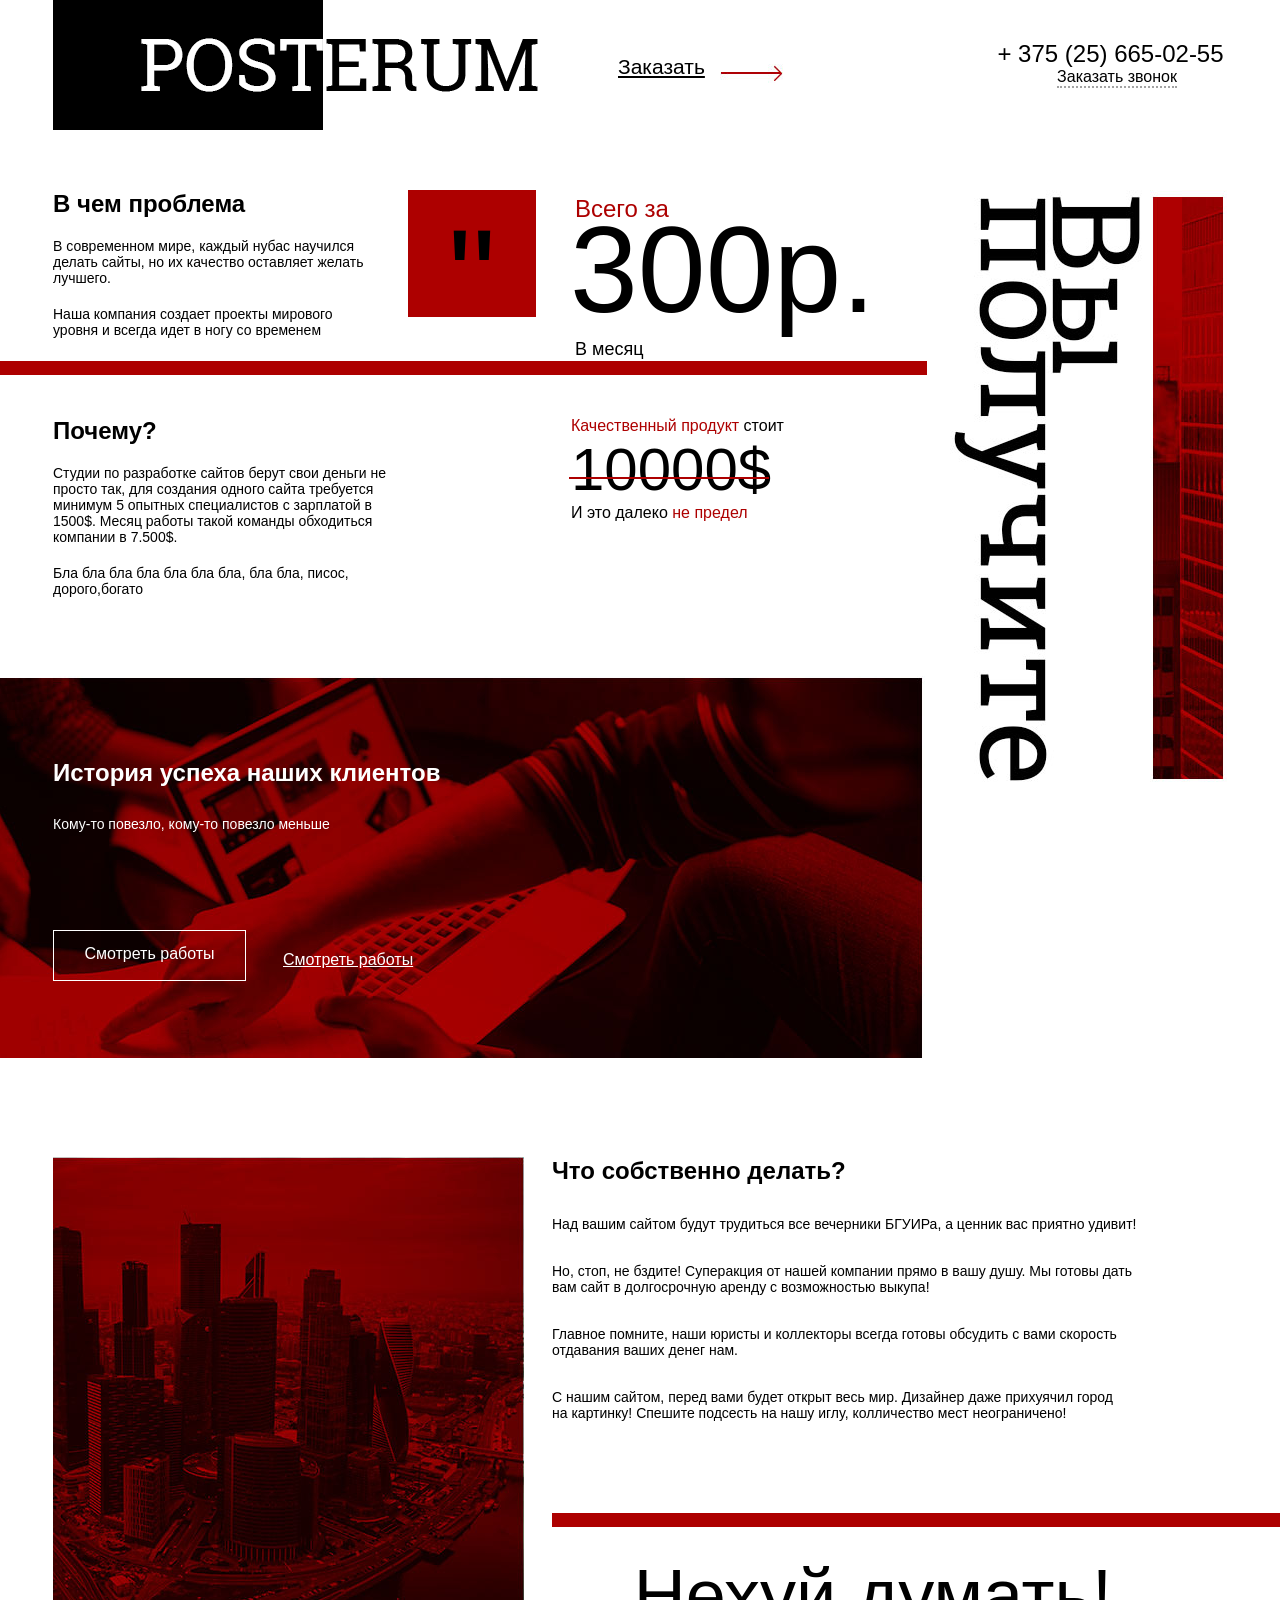
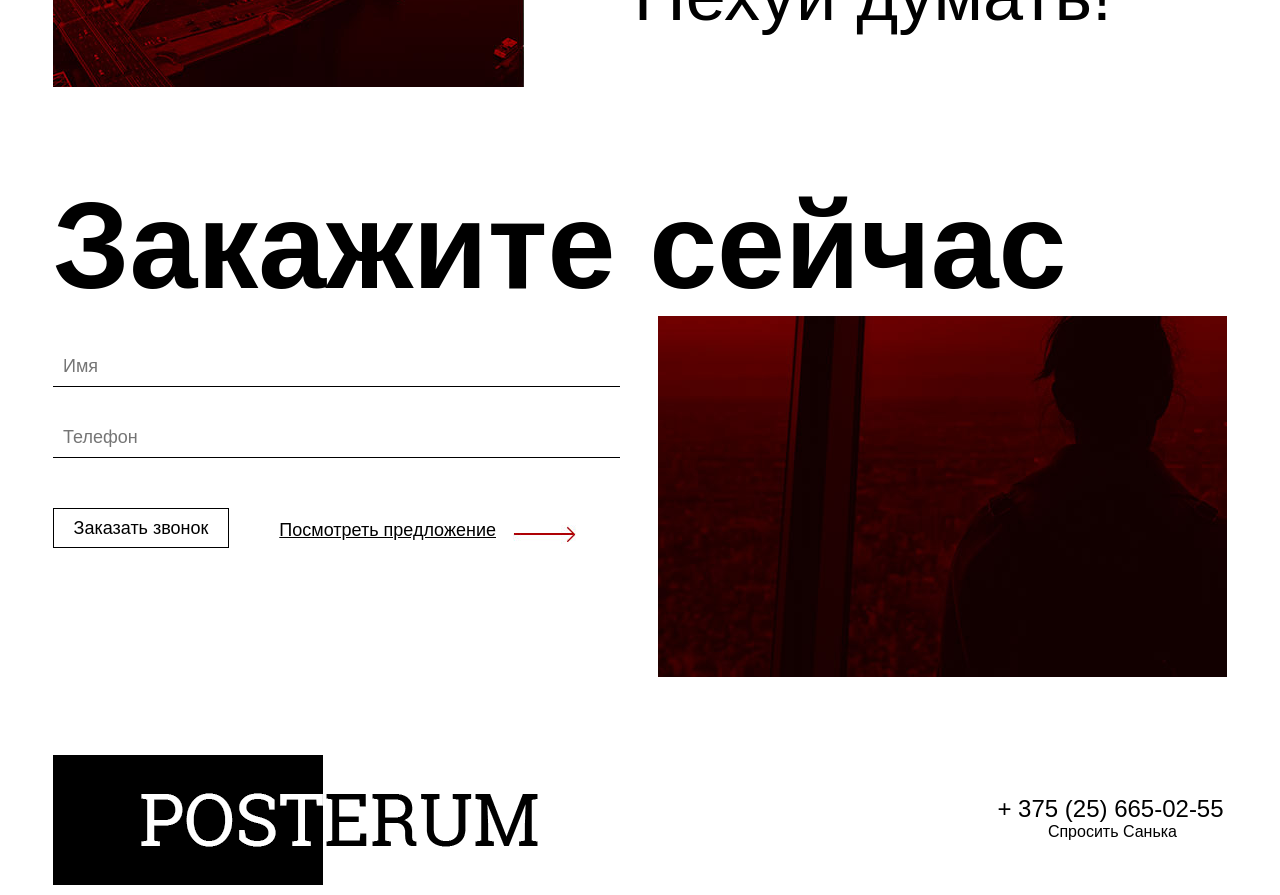
<file: pro/project_2/index.html>
<!DOCTYPE html>
<html>
<head>
	<title>AJAX</title>
	<meta charset="utf-8"/>
	<meta name="viewport" content="width=device-width, initial-scale=1.0">
	<link rel="stylesheet" type="text/css" href="css/style.css">
	<link rel="stylesheet" type="text/css" href="css/media_style.css">
</head>
<body>
	<header>
		<div class = "container">
			<img class = "left" src = "img/logo.png"/>
			<span class = "left str_hed" href = "#">Заказать</span>
			<div class = "Order right">
				<p href = "#"><span>+ 375 (25) 665-02-55</span></p>
				<p href = "#"><a href = "#">Заказать звонок</a></p>
			</div>
		</div>
	</header>
	<div id = "subject_problem_decision">
		<div class = "container">
			<div class = "problem">
					<div class = "why_problem">
						<div class = "cont">
						<!-- text -->
							<div class = "left text">
								<h3>В чем проблема</h3>
								<p>В современном мире, каждый нубас научился<br>
								делать сайты, но их качество оставляет желать<br>
								лучшего.</p>

								<p>Наша компания создает проекты мирового<br>
								уровня и всегда идет в ногу со временем</p>
							</div>
							<div class = "left price">
								<span>300р.</span>
							</div>
						</div>
					</div>
					<div class = "why_i">	
						<div class = "cont">
							<div class = "left text">
								<h3>Почему?</h3>
								<p>Студии по разработке сайтов берут свои деньги
								не просто так, для создания одного сайта
								требуется минимум 5 опытных специалистов
								с зарплатой в 1500$. Месяц работы такой команды
								обходиться компании в 7.500$.</p>
								<p>Бла бла бла бла бла бла бла, бла бла, писос, дорого,богато</p>
							</div>
							<div class = "left price">
								<p><span class = "red_black">Качественный продукт</span> стоит</p>
								<p><span class = "many">10000$</span></p>
								<p>И это далеко <span class = "red_black">не предел</span> </p>
							</div>
						</div>
					</div>
					<div class = "mac">
						<div class = "cont">
							<div class = 'show_work'>
								<h4>История успеха наших клиентов</h4>
								<p>Кому-то повезло, кому-то повезло меньше</p>
								<a class = "button" href = "#">Смотреть работы</a>
								<a class = "link" href = "#">Смотреть работы</a>
							</div>
						</div>
					</div>
					<div class = "city">
						<div class = "cont">
							<img class = "left" src = "img/city.jpg">
							<div class = "right text">
								<h4>Что собственно делать?</h4>
								<p>Над вашим сайтом будут трудиться все вечерники  БГУИРа, а ценник вас приятно удивит!</p>

									<p>Но, стоп, не бздите! Суперакция от нашей  компании прямо в вашу душу. Мы готовы дать<br>
									вам сайт в долгосрочную аренду с возможностью выкупа!</p>

									<p>Главное помните, наши юристы и коллекторы всегда готовы обсудить с вами скорость<br>
									отдавания ваших денег нам.</p>

									<p>С нашим сайтом, перед вами будет открыт весь мир. Дизайнер даже прихуячил город<br>
									на картинку! Cпешите подсесть на нашу иглу, колличество мест неограничено!</p>

									<span>Нехуй думать!</span>
							</div>
						</div>
					</div>
					<div class = "message">
					<div class = "cont">
						<h2>Закажите сейчас</h2>
						<img class = "right" src = "img/people.jpg">
						<form class = "left">	
							<input placeholder="Имя" type = "text">
							<input placeholder="Телефон" type = "text">
							<button>Заказать звонок</button>
							<a href = "#">Посмотреть предложение</a>
						</form>
					</div>
					</div>
					<footer>
					<div class = "container">
							<div class = "cont">
								<img class = "left" src = "img/logo.png"/>
								<div class = "Order right">
									<p href = "#"><span>+ 375 (25) 665-02-55</span></p>
									<p href = "#"><a href = "#">Спросить Санька</a></p>
							</div>
						</div>
					</div>
				</footer>
				</div>
			</div>
		</div>
</body>
</html>
</file>
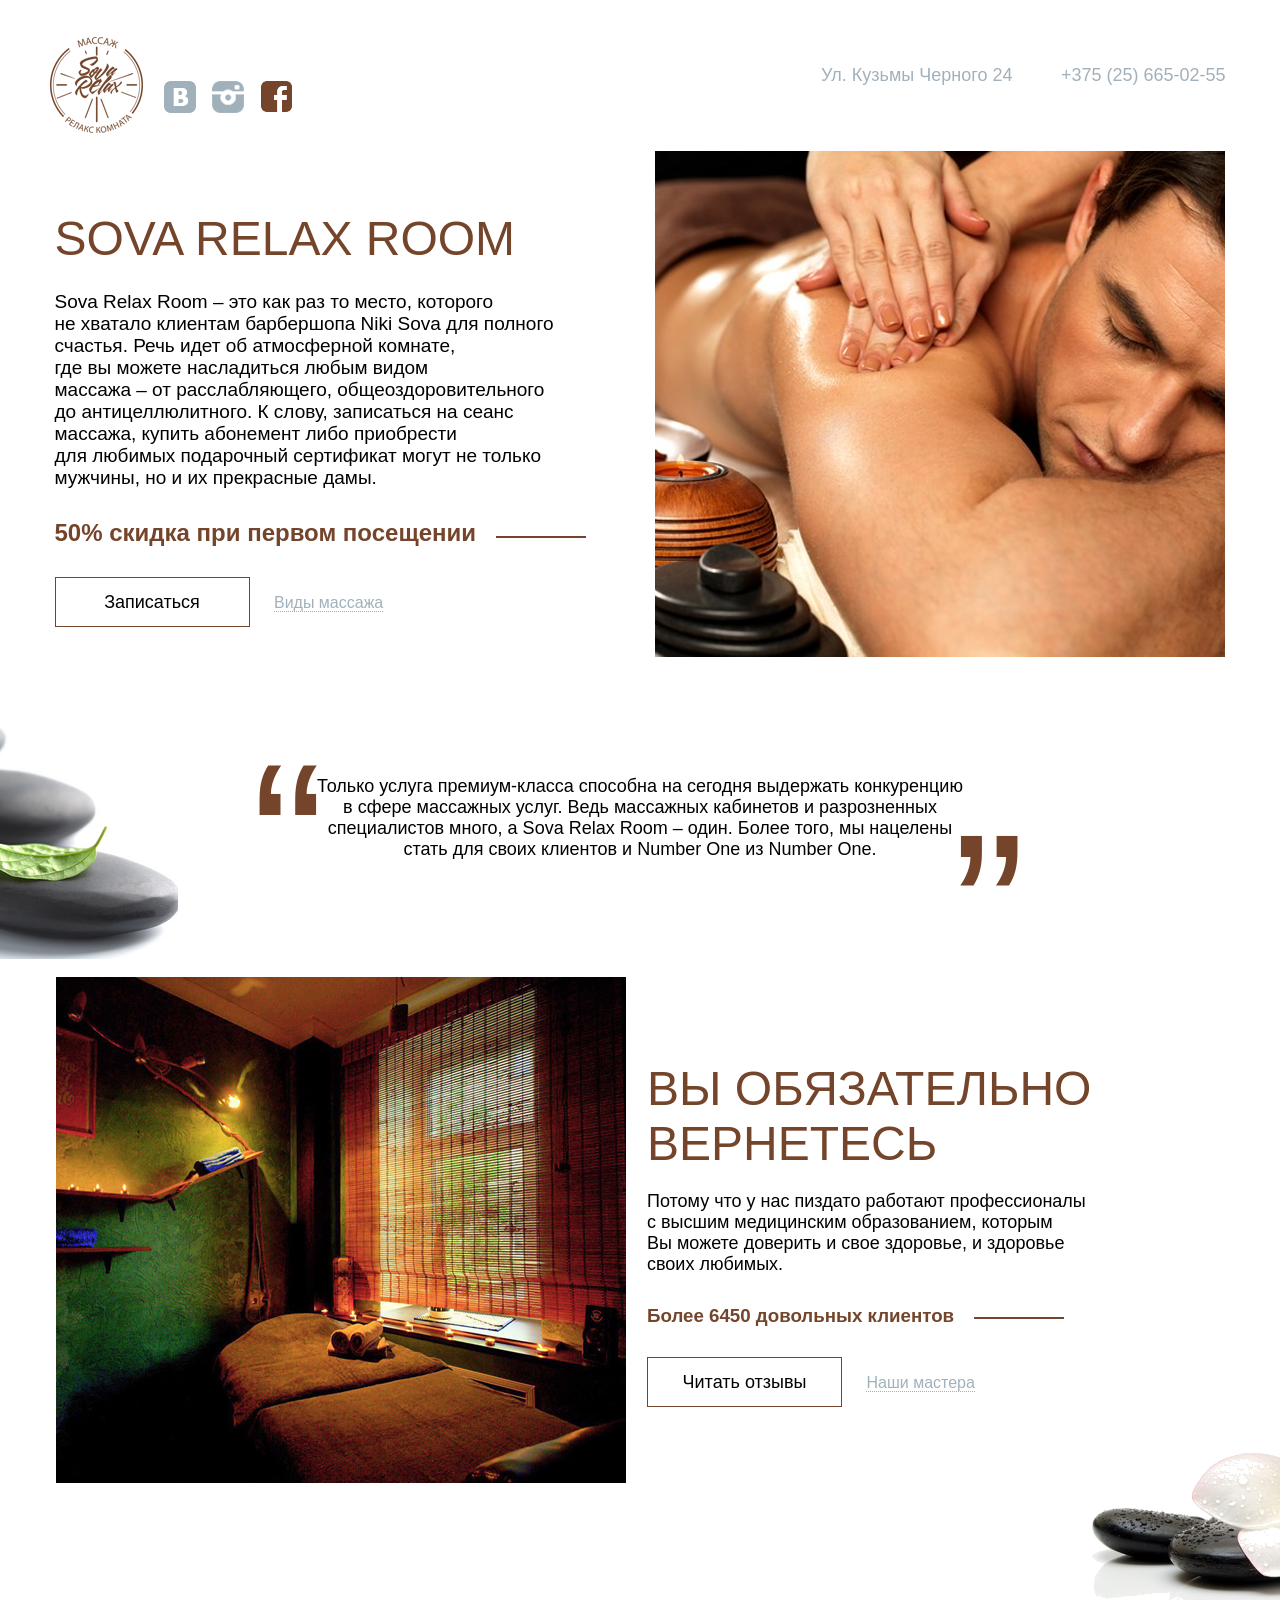
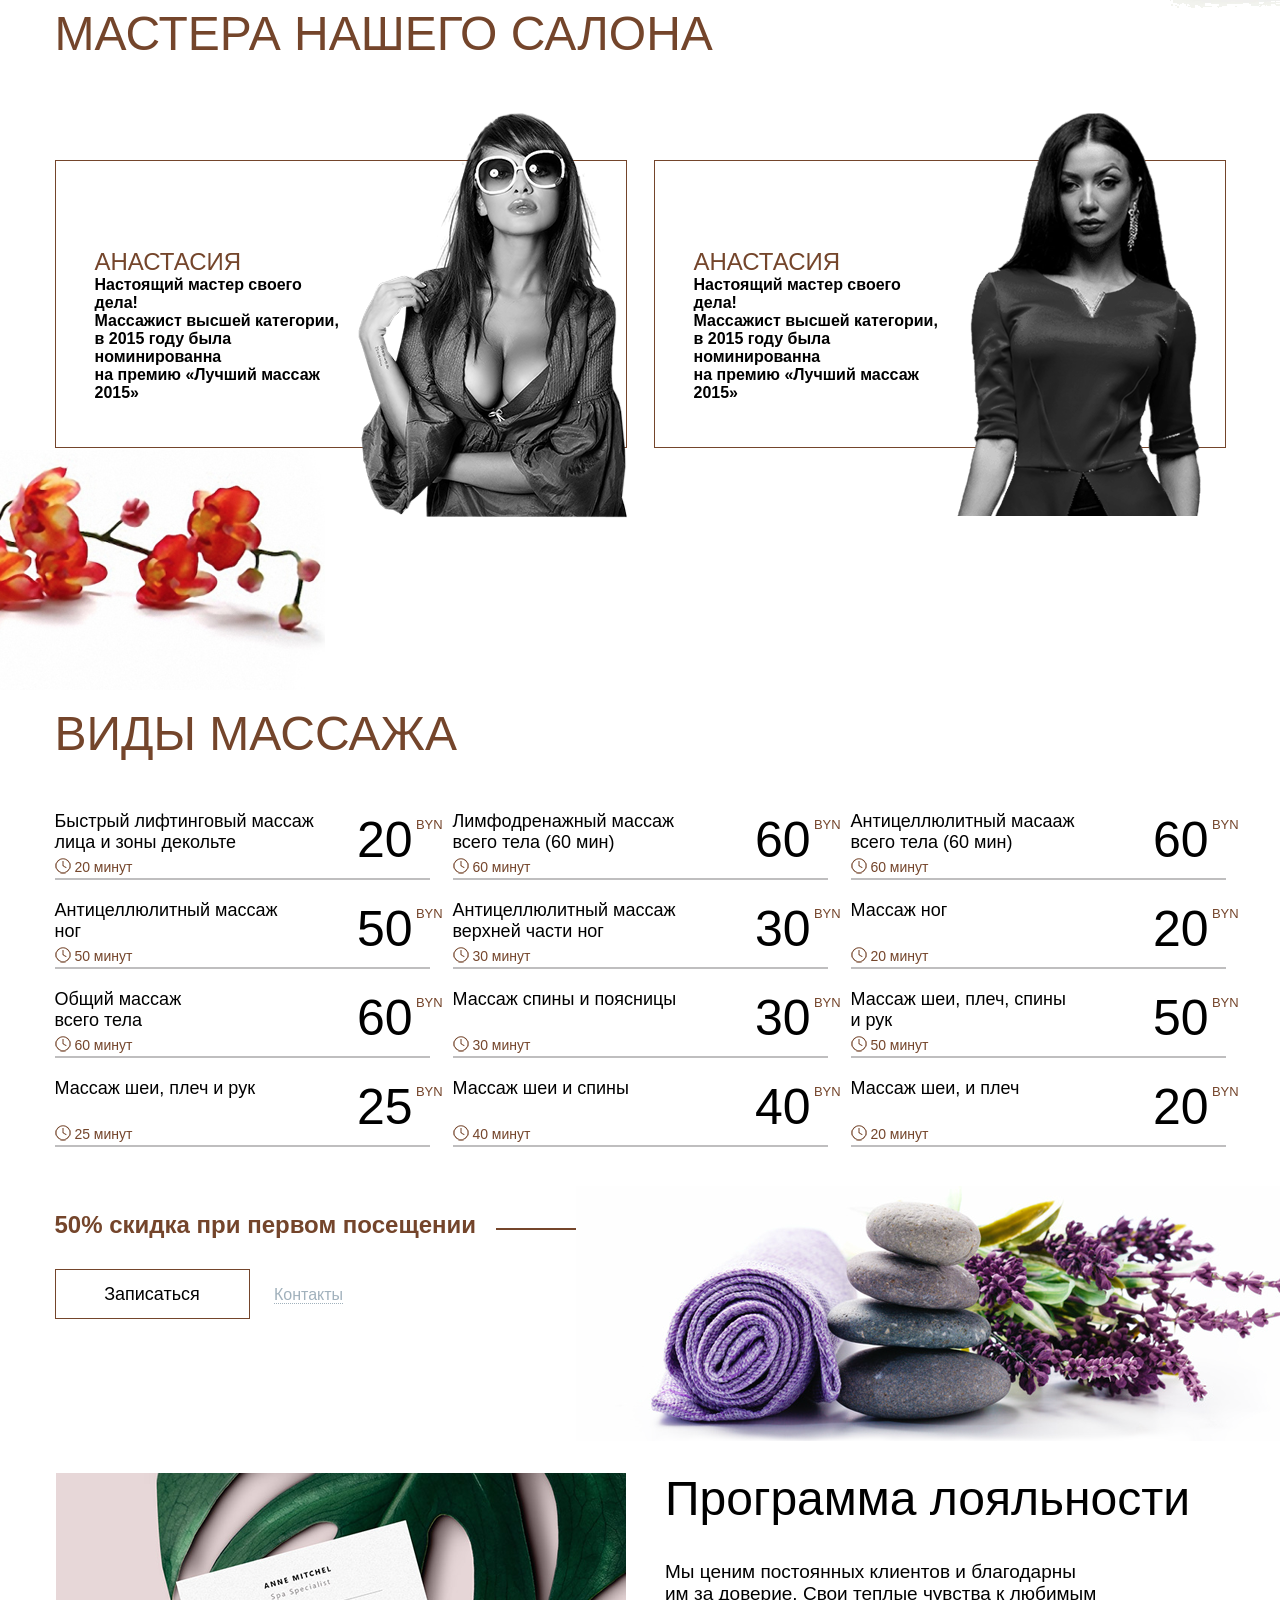
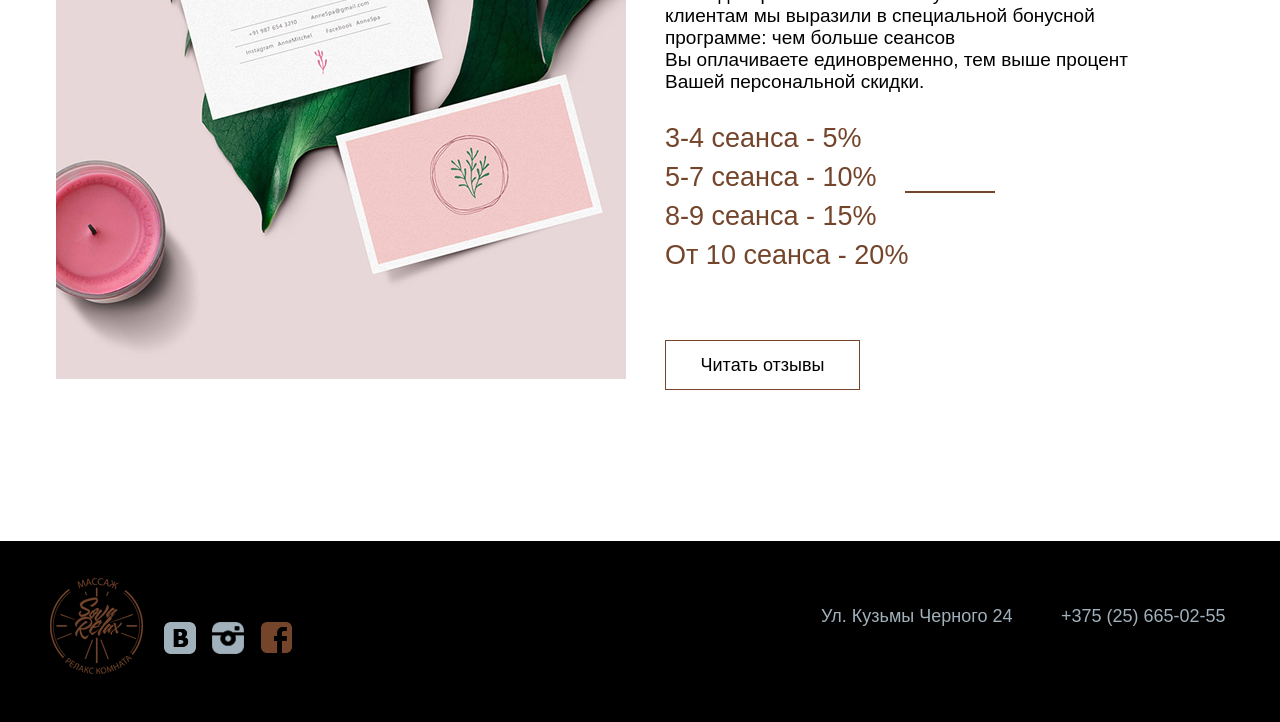
<file: project/project/index.html>
<!DOCTYPE HTML>
<html>
	<head>
		<title>AJAX</title>
		<meta charset="utf-8"/>
		<meta name = "viewport" content="width=device-width , initial-scale=1.0"/>
		<link rel="stylesheet" href = "style.css" type = "text/css">
		<link rel="stylesheet" type="text/css" href="style_media.css">
		<link rel="stylesheet" type="text/css" href="style_img_gray.css">
	</head>
	<body>
		<div id = "wraper">
			<header class = "clear">
				<div class = "container">
					<div class = "logo left">
						<a href = "#"><img class = "left" src = "img/logo.png"/></a>
						<a href = "#"><img class = "left" src = "img/social-vk.png"/></a>
						<a href = "#"><img class = "left" src = "img/social-ins.png"/></a>
						<a href = "#"><img class = "left" src = "img/social-fa.png"/></a>
					</div>
					 <div class = "phone right">
						<span>Ул. Кузьмы Черного 24</span><br class = "ots">
						<span>+375 (25) 665-02-55</span>
					</div> 
				</div>
			</header>





			<div class = "clear" id = "service_1">
					<div class = "container">
						<div class = "container_img">
						<div class = "text-room">
							<h2>SOVA RELAX ROOM</h2>
							<p>Sova Relax Room – это как раз то место, которого<br>
							не хватало клиентам барбершопа Niki Sova для полного<br>
							счастья. Речь идет об атмосферной комнате,<br>
							где вы можете насладиться любым видом<br>
							массажа – от расслабляющего, общеоздоровительного<br>
							до антицеллюлитного. К слову, записаться на сеанс<br>
							массажа, купить абонемент либо приобрести<br>
							для любимых подарочный сертификат могут не только<br>
							мужчины, но и их прекрасные дамы.</p>
							<h3>50% скидка при первом посещении</h3>
							<div class = "clean_link">
								<button>Записаться</button>
								<a href = "#">Виды массажа</a>
							</div>
						</div>
						<div class = "photo-room">
							<img src = "img/relax_men.png">
						</div>
					</div>
				</div>
			</div>






			<div class = "clear" id = "service_2">
				<div class = "container">
					<div class = "container_jump">
						<p class = "center">
							Только услуга премиум-класса способна на сегодня выдержать конкуренцию<br>
							в сфере массажных услуг. Ведь массажных кабинетов и разрозненных<br>
							специалистов много, а Sova Relax Room – один. Более того, мы нацелены<br>
							стать для своих клиентов и Number One из Number One.
						</p>
					</div>
				</div>
			</div>


				
			<div class = "clear" id = "service_3">
				<div class = "container">
					<div class = "container_jump_2">
					<div class = "photo-show left">
						<img src = "img/relax_show.png"/>
							</div>
								<div class = "text-show right">
									<div class = 'jump_left'>
										<h2>Вы обязательно вернетесь</h2>
										<p>Потому что у нас пиздато работают профессионалы<br>
										с высшим медицинским образованием, которым<br>
										Вы можете доверить и свое здоровье, и здоровье<br>
										своих любимых.</p>
										<h3>Более 6450 довольных клиентов</h3>
										<div class = "clean_link_2">
											<button>Читать отзывы</button>
											<a href = "#">Наши мастера</a>
									</div>
								</div>	
						  </div>
					</div>
				</div>
			</div>




			<div class = "clear" id = "service_4">
				<div class = "container">
					<div class = "container_jump_3">
						<h2>Мастера нашего салона</h2>
						<div class = "girl_1 left">
							<h4>Анастасия</h4>
							   <div class = "text-girl left">
								   <p>Настоящий мастер своего дела!<br>
									Массажист высшей категории,<br>
									в 2015 году была номинированна<br>
									на премию «Лучший массаж 2015»</p>
								</div>
								<div class = "photo-girl right">
								   <img src = "img/girl-1.png">
								</div>

							</div>
						<div class = "girl_2 right">
							<h4>Анастасия</h4>
							   <div class = "text-girl left">
								   <p>Настоящий мастер своего дела!<br>
									Массажист высшей категории,<br>
									в 2015 году была номинированна<br>
									на премию «Лучший массаж 2015»</p>
								</div>
								<div class = "photo-girl right">
								   <img src = "img/girl-2.png">
								</div>
						</div>
					</div>
				</div>
			</div>





			<div class = "clear" id = "service_5">
				<div class = "container">
					<h2>Виды массажа</h2>
					<div class = "table-div">
						
								<div class = "tab_div">
									<div class = "text_massagia">
									Быстрый лифтинговый массаж<br>
									лица и зоны декольте
									</div>
									<div class = "min_massagia left">
									20 минут
									</div>
									<div class = "price_massagia right">
										<span>20</span>
									</div>
								</div>
							<div class = "tab_div margin-left">
								<div class = "text_massagia">
								Лимфодренажный массаж<br>
								всего тела (60 мин)
								</div>
								<div class = "min_massagia left">
								60 минут
								</div>
								<div class = "price_massagia right">
									<span>60</span>
								</div>
							</div>
							<div class = "tab_div margin-left">
									<div class = "text_massagia">
									Антицеллюлитный масааж<br>
									всего тела (60 мин)
									</div>
									<div class = "min_massagia left">
									60 минут
									</div>
									<div class = "price_massagia right">
										<span>60</span>
									</div>
								</div>




							<div class = "tab_div">
								<div class = "text_massagia">
								Антицеллюлитный массаж<br>
								ног
								</div>
								<div class = "min_massagia left">
								50 минут
								</div>
								<div class = "price_massagia right">
									<span>50</span>
								</div>
							</div>
							<div class = "tab_div margin-left">
								<div class = "text_massagia">
								Антицеллюлитный массаж<br>
								верхней части ног
								</div>
								<div class = "min_massagia left">
								30 минут
								</div>
								<div class = "price_massagia right">
									<span>30</span>
								</div>
							</div>
						<div class = "tab_div margin-left">
							<div class = "text_massagia">
							Массаж ног
							</div>
							<div class = "min_massagia left">
							20 минут
							</div>
							<div class = "price_massagia right">
								<span>20</span>
							</div>
						</div>
						<div class = "tab_div">
							<div class = "text_massagia">
							Общий массаж <br>
							всего тела
							</div>
							<div class = "min_massagia left">
							60 минут
							</div>
							<div class = "price_massagia right">
								<span>60</span>
							</div>
						</div>
						<div class = "tab_div margin-left">
							<div class = "text_massagia">
							Массаж спины и поясницы
							</div>
							<div class = "min_massagia left">
							30 минут
							</div>
							<div class = "price_massagia right">
								<span>30</span>
							</div>
						</div>
						<div class = "tab_div margin-left">
							<div class = "text_massagia">
							Массаж шеи, плеч, спины <br>и рук
							</div>
							<div class = "min_massagia left">
							50 минут
							</div>
							<div class = "price_massagia right">
								<span>50</span>
							</div>
						</div>
						<div class = "tab_div">
							<div class = "text_massagia">
							Массаж шеи, плеч и рук
							</div>
							<div class = "min_massagia left">
							25 минут
							</div>
							<div class = "price_massagia right">
								<span>25</span>
							</div>
						</div>
						<div class = "tab_div margin-left">
							<div class = "text_massagia">
							Массаж шеи и спины
							</div>
							<div class = "min_massagia left">
							40 минут
							</div>
							<div class = "price_massagia right">
								<span>40</span>
							</div>
						</div>
						<div class = "tab_div margin-left">
							<div class = "text_massagia">
							Массаж шеи, и плеч
							</div>
							<div class = "min_massagia left">
							20 минут
							</div>
							<div class = "price_massagia right">
								<span>20</span>
							</div>
						</div>
					</div>
				</div>
			</div>




			<div class = "clear" id = "service_6">
				<div class = "container">
					<div class="container_jump_4">
						<h3>50% скидка при первом посещении</h3>
						<div class = "clean_link_3">
							<button>Записаться</button>
							<a href = "#">Контакты</a>
						</div>
					</div>
				</div>
			</div>



			<div class = "clear" id = "service_7">
				<div class = "container">
					<div class = "programm_lo left">
						<img src = "img/relax_spa.png">
					</div>
					<div class = "text_lo right">
						<div class = 'jump-left'>
							<h3>Программа лояльности</h3>
							<p>Мы ценим постоянных клиентов и благодарны<br>
							им за доверие. Свои теплые чувства к любимым<br>
							клиентам мы выразили в специальной бонусной<br>
							программе: чем больше сеансов<br>
							Вы оплачиваете единовременно, тем выше процент<br>
							Вашей персональной скидки.</p>
							<div class = "box_percentages">
								<p>3-4 сеанса - 5%</p>
								<p>5-7 сеанса - 10%</p>
								<p>8-9 сеанса - 15%</p>
								<p>От 10 сеанса - 20%</p>
								<div class = "clean_link_4">
									<button>Читать отзывы</button>
								</div>
							</div>
						</div>
					</div>
				</div>
			</div>


			<footer class = "clear">
				<div class = "container">
					<div class = "logo left">
						<a href = "#"><img class = "left" src = "img/logo.png"/></a>
						<a href = "#"><img class = "left" src = "img/social-vk.png"/></a>
						<a href = "#"><img class = "left" src = "img/social-ins.png"/></a>
						<a href = "#"><img class = "left" src = "img/social-fa.png"/></a>
					</div>
					 <div class = "phone right">
						<span>Ул. Кузьмы Черного 24</span><br class = "ots">
						<span>+375 (25) 665-02-55</span>
					</div> 
				</div>
			</footer>

			
		</div>
		<script>
			
			if(document.body.clientWidth > 1171)
			{
			var girl = document.querySelector('.girl_1');
				girl.onmouseover = function()
				{
					var gra_img = document.querySelector('.girl_1 .photo-girl img');
					gra_img.style.filter = ' grayscale(0%)';
					gra_img.style.transition = 'all 0.5s ease';
				}
				girl.onmouseout = function()
				{
					var gra_img = document.querySelector('.girl_1 .photo-girl img');
					gra_img.style.filter = ' grayscale(100%)';
					gra_img.style.transition = 'all 0.5s ease';
				}
		var girl = document.querySelector('.girl_2');
				girl.onmouseover = function()
				{
					var gra_img = document.querySelector('.girl_2 .photo-girl img');
					gra_img.style.filter = ' grayscale(0%)';
					gra_img.style.transition = 'all 0.5s ease';
				}
				girl.onmouseout = function()
				{
					var gra_img = document.querySelector('.girl_2 .photo-girl img');
					gra_img.style.filter = ' grayscale(100%)';
					gra_img.style.transition = 'all 0.5s ease';
				}
			}
			else
			{
				var gra_img = document.querySelector('.girl_1 .photo-girl img');
					gra_img.style.filter = ' grayscale(0%)';
				var gra_img = document.querySelector('.girl_2 .photo-girl img');
					gra_img.style.filter = ' grayscale(0%)';	
			}
		</script>
	</body>
</html>
</file>
<file: pro/project_2/css/style.css>
@import url(http://allfont.ru/allfont.css?fonts=roboto-slab-regular);

*
{
	margin: 0;
	padding:0;
	font-family: 'Roboto Slab Regular', arial;
}
/*--------------------------------options file---------------------------------------*/
html { overflow-x: hidden; };   

body
{
	background-color: #fff;
}

.left
{
	float: left;
}

.right
{
	float: right;
}

.center
{
	text-align: center;
}

.container
{
	margin: 0 auto;
	width: 1174px;
}

.clear
{
	clear: both;
}

.red_black
{
	color: #ad0000
}

/*------------------------------------header---------------------------------------*/

header 
{
	height: 190px;
	/* background-color: orange */
}

header span 
{
	display: inline-block;
	margin-left:80px;
	margin-top:55px;
	font-size: 21px;
}

/* i'm delete element in media -> .str_hed */

header .str_hed
{
	text-decoration: underline;
	position: relative;
}

header .str_hed:after
{
	content: "";
	width:63px;
	height:19px;
	display: inline-block;
	position: absolute;
	background-image:url(../img/line_right.jpg);
	top:9px;
	right:-78px

}


header .Order p
{
	text-align: center;
}

header .Order
{
	width: 233px;
	height: 140px;
	/* background-color: red; */

	position: relative;
}

header .Order span
{
	margin-left:0px;
	margin-top:40px;
	font-size: 24px;
	display: inline-block;
}

header .Order a
{
	position: absolute;
	right: 50px;
	color: black;
	text-decoration: none;
	border-bottom: 2px dotted #a3a3a3
}

/*--------------------------subject_problem_decision------------------------------*/

/*--------------------------------Block-1-----------------------------------------*/

#subject_problem_decision
{
	height: 2303px;
   	/* background-color:#243CED; */ 
}
/* ----------------------------- Fon && Фон ----------------------------------- */
#subject_problem_decision .problem
{
	/* background-color: red; */
	width: 100%;
	height: 1059px;
	background-image:url(../img/bonus.jpg);
	background-repeat:no-repeat;
	background-position: top right;
}

#subject_problem_decision .problem .why_problem
{
	height: 170px;
   /* background-color: #ccc; */
    position: relative;
}

/*-----------------------blocks------------------------*/

/*background*/

#subject_problem_decision .problem .why_problem .text
{
	/* background-color: purple; */
}

#subject_problem_decision .problem .why_problem .price
{
  /*  background-color: green; */
	margin-left: 128px;
}

/*Dimensions*/

#subject_problem_decision .problem .why_problem .text ,
#subject_problem_decision .problem .why_problem .price
{
	height: 170px;
	width: 355px;
	position: relative;
}

/* update .text */
#subject_problem_decision .problem .why_problem .text:after
{
	content: '"';
	position: absolute;
	top:0px;
	right: -128px;
	font-size: 135px;
	background-color: #ad0000; 
	display: inline-block;
	height: 117px;
	width: 128px;
	padding-top:10px;
	text-align: center;
	vertical-align: middle;
}

#subject_problem_decision .problem .why_problem .price:after
{
	position: absolute;
	bottom: 0px;
	left: 39px;
	content: "В месяц";
	font-size: 18px
}

#subject_problem_decision .problem .why_problem .price:before
{
	position: absolute;
	top: 5px;
	left: 39px;
	content: "Всего за";
	font-size: 24px;
	color:#ad0000;
}

/* update block */

#subject_problem_decision .problem .why_problem:before
{
	content: "";
	position: absolute;
	bottom: -15px;
	height: 14px;
	width: 1246px;
	background-color:#ad0000;
	right: 300px
}

/*++++++++++++++++++++size text+++++++++++++++++++++++++*/
#subject_problem_decision .problem .why_problem .text h3
{
	font-size: 24px
}

#subject_problem_decision .problem .why_problem .text p
{
	font-size: 14px;
	padding-top:20px;
}

#subject_problem_decision .problem .why_problem .price span
{
	font-size: 122px;
	margin-left: 34px;
	display:inline-block;
	padding-top:10px;
}

/*--------------------------------why_i------------------------------------------*/

/*--------------------------------Block-2-----------------------------------------*/

/* size big block */

#subject_problem_decision .problem .why_i
{
	height: 301px;
	/* background-color: gold; */
	margin-top:15px;
}

#subject_problem_decision .problem .why_i .price , 
#subject_problem_decision .problem .why_i .text
{
	height: 220px;
	width: 355px;
	position: relative;
}

/* background */

#subject_problem_decision .problem .why_i .text
{
	/* background-color: blue; */
	padding-top:42px;
}

#subject_problem_decision .problem .why_i .price
{
	/* background-color: #555; */
	padding-top:42px;
	margin-left: 128px
}

/* text */
#subject_problem_decision .problem .why_i .text h3
{
	font-size: 24px;
}

#subject_problem_decision .problem .why_i .text p
{
	font-size: 14px;
	padding-top:20px;
}

#subject_problem_decision .problem .why_i .price p
{
	padding-top:0px;
	margin-left: 35px
}

/* price */

#subject_problem_decision .problem .why_i .price
{
	text-align: left;
}


/* upadte 1000$ */
#subject_problem_decision .problem .why_i .price .many
{
	font-size: 60px;
	position: relative;
}

#subject_problem_decision .problem .why_i .price .many:after
{
	content: "";
	width:200px;
	height: 42px;
	display: inline-block;
	position: absolute;
	left: -2px;
	border-bottom: 2px solid #ad0000
}

/*---------------------------------.mac-------------------------------------------*/

/*--------------------------------Block-3-----------------------------------------*/

#subject_problem_decision .problem .mac
{
	height: 382px;
	/* background-color: black */
}


#subject_problem_decision .problem .mac .show_work
{
	width: 872px;
	height: 382px;
	background-image:url(../img/mac.jpg);
	position: relative;
	color:white;
}

#subject_problem_decision .problem .mac .show_work:before
{
	content:"";
	width:374px;
	height: 380px;
	background-image:url(../img/mac2.jpg);
	display: inline-block;
	left:-374px;
	top:2px;
	position: absolute;
}

#subject_problem_decision .problem .mac .show_work h4 ,
#subject_problem_decision .problem .mac .show_work p ,
#subject_problem_decision .problem .mac .show_work button ,
{
	margin-left: 3px
}

#subject_problem_decision .problem .mac .show_work h4 
{
	padding-top: 83px;
	font-size: 24px
}

#subject_problem_decision .problem .mac .show_work p
{
	padding-top: 29px;
	font-size: 14px
}

#subject_problem_decision .problem .mac .show_work .button
{
	height: 49px;
	width:191px;
	display: inline-block;
	 line-height: 45px;
	 border: 1px solid white;
	 text-align: center;
	 text-decoration: none;
	 color:white;
	 margin-top:98px;
}


#subject_problem_decision .problem .mac .show_work .link
{
	position: absolute;
	color:red;
	left: 230px;
	top:275px;
	color: white
}

/*---------------------------------.city-------------------------------------------*/

/*--------------------------------Block-3-----------------------------------------*/

#subject_problem_decision .problem .city
{
	height: 619px;
	/* background-color: red; */
	padding-top:99px;
	position: relative;
}

#subject_problem_decision .problem .city .text
{
	width: 675px;
	height: 530px;
	/* background-color: orange ; */
}

#subject_problem_decision .problem .city .text:after
{
	content: "";
	position: absolute;
	display: inline-block;
	bottom: 249px;
	height: 14px;
	width: 1246px;
	background-color:#ad0000;
}

#subject_problem_decision .problem .city .text h4
{
	font-size: 24px;
}


#subject_problem_decision .problem .city .text p
{
	padding-top: 31px;
	font-size: 14px
}

#subject_problem_decision .problem .city .text span
{
	position: absolute;
	bottom: 140px;
	font-size: 72px;
	right: 115px
}

/*---------------------------------.message-------------------------------------------*/

/*--------------------------------Block-3-----------------------------------------*/

#subject_problem_decision .problem .message
{
	height: 579px;
	/* background-color: red */
}

#subject_problem_decision .problem .message h2
{
	font-size: 122px
}

#subject_problem_decision .problem .message form
{
	width: 578px;
	height: 247px;
	 position: relative;
}


#subject_problem_decision .problem .message input
{
	width: 557px;
	border: 0px;
	border-bottom: 1px solid black;
	height: 40px;
	font-size: 18px;
	padding-left: 10px;
	margin-top: 30px
}

#subject_problem_decision .problem .message button
{
	width: 176px;
	border: 1px solid black;
	height: 40px;
	font-size: 18px;
	margin-top: 50px;
	background-color: white
}


#subject_problem_decision .problem .message a
{
	position: absolute;
	bottom:22.4px;
	right: 135px;
	text-decoration: underline;
	color:black;
	font-size: 18px
}

#subject_problem_decision .problem .message a:after
{
	content: "";
	position: absolute;
	right: -80px;
	top:5px;
	width: 63px;
	height: 19px;
	background-image:url('../img/line_right.jpg');
}



/*---------------------------------------------footer-----------------------------------------------*/

footer 
{
	height: 130px;
	/* background-color: orange */
}

footer span 
{
	display: inline-block;
	margin-left:80px;
	margin-top:55px;
	font-size: 21px;
}

footer .Order p
{
	text-align: center;
}

footer .Order
{
	width: 233px;
	height: 140px;
	/* background-color: red; */

	position: relative;
}

footer .Order span
{
	margin-left:0px;
	margin-top:40px;
	font-size: 24px;
	display: inline-block;
}

footer .Order a
{
	position: absolute;
	right: 50px;
	color: black;
	text-decoration: none;
}
</file>
<file: pro/project_2/css/media_style.css>
/*---------------------------------------------fon-------------------------------------------------*/

@media screen and (min-width: 980px) and (max-width: 1174px)
{
	#subject_problem_decision .problem
	{
		/* background-color: red; */
		width: 100%;
		height: 1059px;
		background-image:none;	
		background-repeat:no-repeat;
		background-position: top right;
	}
}

@media screen and (min-width: 820px) and (max-width: 980px)
{
	#subject_problem_decision .problem
	{
		/* background-color: red; */
		width: 100%;
		height: 1059px;
		background-image:none;	
		background-repeat:no-repeat;
		background-position: top right;
	}
}

@media screen and (min-width: 620px) and (max-width: 820px)
{
	#subject_problem_decision .problem
	{
		/* background-color: red; */
		width: 100%;
		height: 1059px;
		background-image:none;	
		background-repeat:no-repeat;
		background-position: top right;
	}
}

@media screen and (min-width: 410px) and (max-width: 620px)
{
	#subject_problem_decision .problem
	{
		/* background-color: red; */
		width: 100%;
		height: 1059px;
		background-image:none;	
		background-repeat:no-repeat;
		background-position: top right;
	}
}

@media screen and (min-width: 300px) and (max-width: 410px)
{
	#subject_problem_decision .problem
	{
		/* background-color: red; */
		width: 100%;
		height: 1059px;
		background-image:none;	
		background-repeat:no-repeat;
		background-position: top right;
	}
}

/*---------------------------------------------header----------------------------------------------*/

@media screen and (min-width: 980px) and (max-width: 1174px)
{
	header
	{
		/* background-color: red */
	}

	header .container
	{
		width: 980px
	}

	header .str_hed
	{
		display: none
	}

	header img
	{
		margin-left: 74px
	}

	header .Order
	{
		right: 32px
	}
}

@media screen and (min-width: 820px) and (max-width: 980px)
{
	header
	{
		/* background-color: red; */
	}

	header .container
	{
		width: 820px
	}

	header .str_hed
	{
		display: none
	}

}

@media screen and (min-width: 620px) and (max-width: 820px)
{
	header
	{
		/* background-color: red; */
		 height: 260px;
		 position: relative;
	}

	header .container
	{
		width: 620px
	}

	header .str_hed
	{
		display: none
	}

	header img
	{
		position: relative;
		left: 74px
	}

	header .Order
	{
		margin: 0 auto;
		float: none
	}
}

@media screen and (min-width: 410px) and (max-width: 620px)
{
	header
	{
		/* background-color: red; */
		 height: 260px;
		 position: relative;
	}

	header .container
	{
		width: 410px
	}

	header .str_hed
	{
		display: none
	}

	header img
	{
		position: relative;
		left: 0px;
		top: 34px;
		width: 100%
	}

	header .Order
	{
		margin: 0 auto;
		float: none
	}
}

@media screen and (min-width: 300px) and (max-width: 410px)
{
	header
	{
		/* background-color: red; */
		 height: 260px;
		 position: relative;
	}

	header .container
	{
		width: 300px
	}

	header .str_hed
	{
		display: none
	}

	header img
	{
		position: relative;
		left: 0px;
		top: 34px;
		width: 100%
	}

	header .Order
	{
		margin: 0 auto;
		float: none
	}
}

/*++++++++++++++++++++++++++++++++++++++++++++++footer++++++++++++++++++++++++++++++++++++++++++++++++++*/


@media screen and (min-width: 980px) and (max-width: 1174px)
{
	footer
	{
		/* background-color: red */
	}

	footer .container
	{
		width: 980px
	}

	footer .str_hed
	{
		display: none
	}

	footer img
	{
		margin-left: 74px
	}

	footer .Order
	{
		right: 32px
	}
}

@media screen and (min-width: 820px) and (max-width: 980px)
{
	footer
	{
		/* background-color: red; */
	}

	footer .container
	{
		width: 820px
	}

	footer .str_hed
	{
		display: none
	}

}

@media screen and (min-width: 620px) and (max-width: 820px)
{
	footer
	{
		/* background-color: red; */
		 height: 260px;
		 position: relative;
	}

	footer .container
	{
		width: 620px
	}

	footer .str_hed
	{
		display: none
	}

	footer img
	{
		position: relative;
		left: 74px
	}

	footer .Order
	{
		margin: 0 auto;
		float: none
	}
}

@media screen and (min-width: 410px) and (max-width: 620px)
{
	footer
	{
		/* background-color: red; */
		 height: 260px;
		 position: relative;
	}

	footer .container
	{
		width: 410px
	}

	footer .str_hed
	{
		display: none
	}

	footer img
	{
		position: relative;
		left: 0px;
		top: 34px;
		width: 100%
	}

	footer .Order
	{
		margin: 0 auto;
		float: none
	}
}

@media screen and (min-width: 300px) and (max-width: 410px)
{
	footer
	{
		/* background-color: red; */
		 height: 260px;
		 position: relative;
	}

	footer .container
	{
		width: 300px
	}

	footer .str_hed
	{
		display: none
	}

	footer img
	{
		position: relative;
		left: 0px;
		top: 34px;
		width: 100%
	}

	footer .Order
	{
		margin: 0 auto;
		float: none
	}
}



/*-----------------------------------------------BLOCKS----------------------------------------------*/
/*===========================size screen -> (min-width: 980px) and (max-width: 1174px)===============*/

@media screen and (min-width: 980px) and (max-width: 1174px)
{
	/*+++++++++++++++++++++++++++++++++++++++++++++block 1+++++++++++++++++++++++++++++++++++++++++++++++*/

	#subject_problem_decision .container
	{
		width: 980px;
		margin: 0 auto
	}

	#subject_problem_decision .problem .why_problem .cont
	{
		height: 170px;
		/* background-color: blue; */
		width: 839px;
		margin: 0 auto
	}

	#subject_problem_decision .problem .why_problem:before {
    content: "";
    position: absolute;
    bottom: -15px;
    height: 14px;
    width: 1246px;
    background-color: #ad0000;
    right:94px;
	}


	/*+++++++++++++++++++++++++++++++++++++++++block 2+++++++++++++++++++++++++++++++++++++++++++++++++++++ */
	#subject_problem_decision .problem .why_i .cont
	{
		height: 170px;
		/* background-color: blue; */
		width: 839px;
		margin: 0 auto
	}
	/*+++++++++++++++++++++++++++++++++++++++++block 3+++++++++++++++++++++++++++++++++++++++++++++++++++++ */

	#subject_problem_decision .problem .mac .cont
	{
		height: 170px;
		/* background-color: blue; */
		width: 839px;
		margin: 0 auto
	}

	/*+++++++++++++++++++++++++++++++++++++++++block 4+++++++++++++++++++++++++++++++++++++++++++++++++++++ */
	#subject_problem_decision .problem .city .cont
	{
		height: 170px;
		/* background-color: blue; */
		width: 839px;
		margin: 0 auto
	}

	#subject_problem_decision .problem .city
	{
		height: 620px;
		/* background-color: blue */ 
	}

	#subject_problem_decision .problem .city img
	{
		width: 35%
	}

	#subject_problem_decision .problem .city .text
	{
		width: 60%;
		height: 480px;
		/* background-color: red */
	}

	#subject_problem_decision .problem .city .text p
	{
		font-size: 14px
	}

	/* big text */
	#subject_problem_decision .problem .city .text span {
	    position: absolute;
	    bottom: 96px;
	    font-size: 55px;
	    right: 115px;
	}

	/* line */
	#subject_problem_decision .problem .city .text:after {
	    content: "";
	    position: absolute;
	    display: inline-block;
	    bottom: 165px;
	    height: 14px;
	    width: 1246px;
	    background-color: #ad0000;
	}

	/*+++++++++++++++++++++++++++++++++++++++++block 5+++++++++++++++++++++++++++++++++++++++++++++++++++++ */
	#subject_problem_decision .problem .message
	{
		/* background-color: red; */
		height: 400px
	}


	#subject_problem_decision .problem .message h2 {
    font-size: 90px;
    text-align: center;
	}

	#subject_problem_decision .problem .message img
	{
		display: none
	}

	#subject_problem_decision .problem .message form
	{
		/* background-color: red; */
		margin-left: 210px
	}

	/* height file */

	#subject_problem_decision {
    height: 2128px;
    /* background-color: #243CED; */
}

}

/*-----------------------------------------------BLOCKS----------------------------------------------*/
/*===========================size screen -> (min-width: 820px) and (max-width: 980px)===============*/

@media screen and (min-width: 820px) and (max-width: 980px)
{
	/*+++++++++++++++++++++++++++++++++++++++++++++block 1+++++++++++++++++++++++++++++++++++++++++++++++*/

	#subject_problem_decision .container
	{
		width: 820px;
		margin: 0 auto
	}

	/* block-1 */
	#subject_problem_decision .problem .why_problem .cont
	{
		height: 170px;
		/* background-color: blue; */
		width: 820px;
		margin: 0 auto
	}

	#subject_problem_decision .problem .why_problem .text, #subject_problem_decision .problem .why_problem .price {
    height: 170px;
    width: 346px;
    position: relative;
	}

	/* line to block1 */


	#subject_problem_decision .problem .why_problem .price span {
    font-size: 100px;
    margin-left: 34px;
    display: inline-block;
    padding-top: 10px;
	}

	#subject_problem_decision .problem .why_problem:before {
    content: "";
    position: absolute;
    bottom: -15px;
    height: 14px;
    width: 1246px;
    background-color: #ad0000;
    right:65px;
	}

	/*+++++++++++++++++++++++++++++++++++++++++++++block 2+++++++++++++++++++++++++++++++++++++++++++++++*/

	#subject_problem_decision .problem .why_i .cont
	{
		height: 170px;
		/* background-color: blue; */
		width: 820px;
		margin: 0 auto
	}

	#subject_problem_decision .problem .why_i .price , 
	#subject_problem_decision .problem .why_i .text
	{
		height: 220px;
		width: 346px;
		position: relative;
		/* background-color: red */
	}

	/*+++++++++++++++++++++++++++++++++++++++++++++block 3+++++++++++++++++++++++++++++++++++++++++++++++*/

	#subject_problem_decision .problem .mac .cont
	{
		height: 170px;
		/* background-color: blue; */
		width: 820px;
		margin: 0 auto
	}

	/*+++++++++++++++++++++++++++++++++++++++++block 4+++++++++++++++++++++++++++++++++++++++++++++++++++++ */

	#subject_problem_decision .problem .city .cont
	{
		height: 170px;
		/* background-color: blue; */
		width: 700px;
		margin: 0 auto
	}

	#subject_problem_decision .problem .city
	{
		/* background-color: green  <- test*/
	}

	#subject_problem_decision .problem .city img
	{
		display: none
	}

	#subject_problem_decision .problem .city .text h4 {
    font-size: 30px;
    text-align: center;
	}

	/*+++++++++++++++++++++++++++++++++++++++++block 5+++++++++++++++++++++++++++++++++++++++++++++++++++++ */

	#subject_problem_decision .problem .message
	{
	    /* background-color: red; */
		height: 450px
	}

	#subject_problem_decision .problem .message img
	{
		display: none
	}

	#subject_problem_decision .problem .message .cont
	{
		height: 170px;
		/* background-color: blue; */
		width: 820px;
		margin: 0 auto
	}

	#subject_problem_decision .problem .message h2 {
    font-size: 81px;
    text-align: center;
	}

	#subject_problem_decision .problem .message form
	{
		/* background-color: green; */
		margin-left: 130px
	}

	/* height file */
	#subject_problem_decision {
    height: 2177px;
	}

}
</file>
<file: project/project/style.css>
@import url(http://allfont.ru/allfont.css?fonts=academy-italic);

*
{
	margin:0;
	padding:0;
	font-family: 'Academy Italic', arial;
}

html { overflow-x: hidden}

body
{
	background-color: #fff;
}


/************************************************/

.left
{
	float: left;
}

.right
{
	float: right;
}

.clear
{
	clear: both
}

.container
{
	width:1171px;
	margin:0 auto;
}

.margin-left
{
	margin-left:23px;
}

.center
{
	text-align: center;
}



/************************************************/

/* header */

/* logo and social */

header
{
	height: 151px;
}

header a:first-child
{
	margin-right:12px;
	display: inline-block;
	position: relative;
	top:37px;
	right: 5px
}

header a
{
	margin-right:12px;
	display: inline-block;
	position: relative;
	top:17px;
}


header img:last-child
{
	margin-right:0px;
}

.logo
{
	float: left;
	height: 140px
}
/* phone */

header .phone
{
	margin-top: 65px;
}

header .phone span
{
	color:#a1b1bc;
	font-size: 18px;
}

header .phone span:last-child
{
	margin-left:44px;
}

.ots
{
	display: none
}

/* header */

/* service_1 */

#service_1
{
	height: 505px;
}

.text-room 
{
	width: 50%;
	height: 505px;
	float: left;
}

.text-room  h2
{
	font-size: 48px;
	color:#74452b;
	font-weight: 100;
	margin-top: 60px
}

.text-room p
{
	font-size: 19px;
	margin-top: 25px;
	line-height:22px
}

.text-room h3
{
	font-size: 24px;
	margin-top: 30px;
	color:#74452b;
}

.text-room h3:after
{
	content:"";
	display: inline-block;
	height: 2px;
	width: 90px;
	background:#74452b;
	position: relative;
	bottom: 3px;
	left: 20px
}

.text-room button
{
	width: 195px;
	height: 50px;
	border: 1px solid #74452b;
	background-color: #fff;
	margin-top: 30px;
	font-size: 18px
}

/* img */

.photo-room 
{
	width: 50%;
	height: 505px;
	float: right;
}

.photo-room img
{
	position: relative;
	left: 15px
}

/* service_1 */

/* service_2 */

#service_2
{
	height: 320px;
	z-index: 15
}

#service_2 p
{
	padding-top: 120px;
	font-size: 18px;
	position: relative;
}

#service_2 p:after
{
	content: "”";
	position: absolute;
	font-size: 220px;
	right: 200px;
	top:130px;
	color:#74452b;
}

#service_2 p:before
{
	content: "“";
	position: absolute;
	font-size: 220px;
	left: 197px;
	top: 60px;
	color:#74452b;
}



/* service_2 */

/* service_3 */

#service_3
{
	height: 570px;
}

.jump_left
{
	margin-left: 7px
}

#service_3 .photo-show , #service_3 .text-show
{
	width: 50%;
	height: 570px;
}

#service_3 .photo-show 
{
	/* test */
}

#service_3 .text-show 
{
	/* test */ 
}

#service_3 .text-show h2
{
	font-size: 48px;
	font-weight:100;
	margin-top: 85px;
	text-transform: uppercase;
	color:#74452b;
}

#service_3 .text-show p
{
	font-size: 18px;
	margin-top: 20px
}

#service_3 .text-show h3
{
	margin-top: 30px;
	color:#74452b;
}

#service_3 .text-show h3:after
{
	content:"";
	display: inline-block;
	height: 2px;
	width: 90px;
	background:#74452b;
	position: relative;
	bottom: 3px;
	left: 20px
}

{
	margin-top: 30px;
	color:#74452b;
}


#service_3 .text-show button
{
	width: 195px;
	height: 50px;
	border: 1px solid #74452b;
	background-color: #fff;
	margin-top: 30px;
	font-size: 18px
}

/* service_3 */

/* service_4 */

#service_4
{
	height: 760px;
}

#service_4 .girl_1 , #service_4 .girl_2
{
	width: 570px;
	height: 286px;
}

#service_4 h2
{
	font-size: 48px;
	text-transform: uppercase;
	font-weight: 100;
	padding-top:60px;
	color: #74452b;
	padding-bottom: 99px
}

#service_4 .girl_1 , #service_4 .girl_2
{
	border: 1px solid #74452b
}
/* padding-text */
#service_4 .girl_1 h4,
#service_4 .girl_2 h4
{
	padding-top:87px;
}

#service_4 .girl_1 h4,
#service_4 .girl_2 h4,
#service_4 .girl_1 p,
#service_4 .girl_2 p
{
	padding-left:39px
}

#service_4 .girl_1 h4,
#service_4 .girl_2 h4
{
	font-size: 24px;
	color:#74452b;
	text-transform: uppercase;
	font-weight: 300
}

#service_4 .girl_1 p,
#service_4 .girl_2 p
{
	font-size: 16px;
	font-weight: 600
}

#service_4 .girl_1 .text-girl , #service_4 .girl_2 .text-girl
{
	width: 50%
}

#service_4 .girl_1 .photo-girl , #service_4 .girl_2 .photo-girl
{
	width: 47%
}

#service_4 .photo-girl
{
	position: relative;
	bottom:163px;
}

/* service_4 */

/* service_5 */
#service_5
{
	/* background-color: red; */
	 height: 500px;
}


#service_5 h2
{
	font-size: 48px;
	text-transform: uppercase;
	color:#74452b;
	font-weight: 100;
	padding-top: 0px
}

#service_5 .table-div 
{
	width: 100%;
	height:400px;
}

#service_5 .table-div 
{
	width: 100%;
	height:400px;
	margin-top:50px 
}

#service_5 .table-div .tab_div 
{
	width: 375px;
	height:67px;
	float: left;
	border-bottom:2px solid #bfbebf;
	margin-bottom: 20px
}

/* options_tables */

#service_5 .table-div .tab_div .text_massagia
{
	width: 70%;
	height:45px;
	font-size: 18px
}

#service_5 .table-div .tab_div .min_massagia
{
	width: 70%;
	height:22px;
	font-size:14px;
	color:#74452b;
}

/* time.img create for .min_massagia */

#service_5 .table-div .tab_div .min_massagia:before
{
	content: "";
	width: 16px;
	height: 16px;
	background:url(img/time.png);
	display: inline-block;
	position: relative;
	top:2.2px;
}

#service_5 .table-div .tab_div .price_massagia
{
	width:30%;
	height:67px;
	position: relative;
	bottom: 45px
}

#service_5 .table-div .tab_div .price_massagia span
{
	font-size: 50px;
	position: relative;
	left: 40px;
}


#service_5 .table-div .tab_div .price_massagia span:after
{
	content:'BYN';
	font-size: 13px;
	position: absolute;
	top:5px;
	right:-30px;
	color: #74452b
}


/* service_5 */

/* service_6 */

#service_6
{
	height: 265px;
}

#service_6 h3
{
	color:#74452b;
	font-size: 24px;
	padding-top:5px
}

#service_6 h3:after
{
	content:"";
	display: inline-block;
	height: 2px;
	width: 90px;
	background:#74452b;
	position: relative;
	bottom: 3px;
	left: 20px
}

{
	color:#74452b;
	font-size: 24px;
	padding-top:5px
}



#service_6 button
{
	width: 195px;
	height: 50px;
	border: 1px solid #74452b;
	background-color: #fff;
	margin-top: 30px;
	font-size: 18px
}

/* service_6 */

/* service_7 */

#service_7
{
	height: 670px;
}

#service_7 .programm_lo ,#service_7 .text_lo
{
	width: 50%;
	height: 670px;
}

#service_7 .programm_lo
{
	width: 50%;
	height: 670px;
}

#service_7 .text_lo
{
	width: 50%;
	height: 670px;
}

#service_7 .text_lo h3
{
	font-size: 48px;
	font-weight: 100
}

#service_7 .text_lo p
{
	font-size: 19px;
	padding-top: 35px
}

#service_7 .text_lo .jump-left
{
	margin-left: 25px
}


#service_7 .text_lo .box_percentages
{
	position: relative;
}


#service_7 .text_lo .box_percentages:after
{
	content:"";
	display: inline-block;
	height: 2px;
	width: 90px;
	background:#74452b;
	position: absolute;
	bottom:197px;
	left: 240px;
}


#service_7 .text_lo .box_percentages
{
	width: 50%;
}


#service_7 .text_lo .box_percentages p:first-child 
{
	margin:0;
	padding-top:30px;
}

#service_7 .text_lo .box_percentages p 
{
	margin:0;
	padding-top:8px;
	font-size: 27px;
	color:#74452b;
}

#service_7 .text_lo .box_percentages button
{
	width: 195px;
	height: 50px;
	border: 1px solid #74452b;
	background-color: #fff;
	margin-top: 69px;
	font-size: 18px
}




/* service_7 */

footer
{
	height: 181px;
	background-color: black
}

footer a:first-child
{
	margin-right:12px;
	display: inline-block;
	position: relative;
	top:37px;
	right: 5px
}

footer a
{
	margin-right:12px;
	display: inline-block;
	position: relative;
	top:17px;
}


footer img:last-child
{
	margin-right:0px;
}

.logo
{
	float: left;
	height: 140px
}
/* phone */

footer .phone
{
	margin-top: 65px;
}

footer .phone span
{
	color:#a1b1bc;
	font-size: 18px;
}

footer .phone span:last-child
{
	margin-left:44px;
}

.ots
{
	display: none
}

/* header */

/* header */

/*---------------------------------------------------------------------------------------------------*/

/* update button and other */

/*

.clean_link:after
{
	content: "Виды массажа";
	margin-left: 20px;
	border-bottom: 2px dotted #ccc;
	color:#ccc;
}

.clean_link_2:after
{
	content: "Наши мастера";
	margin-left: 20px;
	border-bottom: 2px dotted #ccc;
	color:#ccc;
}

.clean_link_3:after
{
	content: "Контакты";
	margin-left: 20px;
	border-bottom: 2px dotted #ccc;
	color:#ccc;
}

*/

.clean_link a
{
	color:#a1b1bc;
	border-bottom:1.3px dotted;
	text-decoration: none;
	margin-left: 20px
}

.clean_link_2 a
{
	color:#a1b1bc;
	border-bottom:1.3px dotted;
	text-decoration: none;
	margin-left: 20px
}

.clean_link_3 a
{
	color:#a1b1bc;
	border-bottom:1.3px dotted;
	text-decoration: none;
	margin-left: 20px
}



/* Галочка */



/* fon img */

/* service_2 */

.container_jump
{
	height: 100%;
	position: relative;
	z-index: 10;
}

.container_jump:before
{
	content: "";
	position: absolute;
	height: 303px;
	width: 473px;
	background: url(img/camni.png);
	z-index: 5;
	left:-350px
}

/* service_3 */

.container_jump_2
{
	height: 100%;
	position: relative;
	z-index: 10;
}

.container_jump_2:after
{
	content: "";
	position: absolute;
	height: 255px;
	width: 408px;
	background: url(img/chamomile.png);
	z-index: 3;
	right: -265px;
	top: 390px
}


/* service_4 */

.container_jump_3
{
	height: 100%;
	position: relative;
	z-index: 10;
}

.container_jump_3:after
{
	content: "";
	position: absolute;
	height: 240px;
	width: 625px;
	background: url(img/chaino.png);
	z-index: 3;
	left: -355px;
	top:504px;
}

/* service_6 */

.container_jump_4
{
	height: 100%;
	position: relative;
	z-index: 10;
}

.container_jump_4:after
{
	content: "";
	position: absolute;
	height: 255px;
	width: 800px;
	background: url(img/polot.png);
	z-index: 3;
	right: -150px;
	top:-20px
}
</file>
<file: project/project/style_media.css>
/*++++++++++++++++++++++++++++header+++++++++++++++++++++++++++++*/

@media screen and (min-width: 724px) and (max-width: 1188px)
{
	header
	{
		/* background-color: orange */
	}
	
	header .container
	{
		width: 724px;
		margin: 0 auto
	}
	header .logo
	{
	 	/* background-color: red; */
		width: 40%;
		text-align: center;
	}

	header  .phone
	{
		/* background-color: black; */
		width: 30%;
		text-align: center;
	}

	header .phone span:last-child
	{
		margin-left: 0px
	}


}

@media screen and (min-width: 410px) and (max-width: 724px)
{
	header
	{
		/* background-color: orange */
	}

	header .container
	{
		width: 410px;
		margin: 0 auto
	}
	header .logo
	{
		/* background-color: red; */
		width:70%;
		text-align: center;
	}

	header  .phone
	{
		/* background-color: black; */
		width: 30%;
		text-align: center;
	}

	header .phone span
	{
		font-size: 15px
	}

	header .phone span:last-child
	{
		margin-left: 0px
	}
}

@media screen and (min-width: 300px) and (max-width: 410px)
{
	header
	{
		/* background-color: orange; */
		height: 250px
	}

	header .container
	{
		width: 300px;
		margin: 0 auto
	}
	header .logo
	{
		/* background-color: red; */
		width: 100%;
		text-align: center;
	}

	header  .phone
	{
		/* background-color: black;*/
		width: 100%;
		text-align: center;
		float: left;
	}

	header .phone span
	{
		font-size: 15px
	}

	header .phone span:last-child
	{
		margin-left: 0px
	}

	header .phone
	{
		margin-top:30px;
		font-size: 24px
	}
}

/*++++++++++++++++++++++++++++service_1+++++++++++++++++++++++++++++*/

@media screen and (min-width: 980px) and (max-width: 1188px)
{

		#service_1
		{
			/* background: red */
		}

		#service_1 .container
		{
			width: 100%
		}

		/* block text-room && photo-room */



		#service_1 .text-room
		{
			/* background: blue */
		}

		#service_1 .photo-room
		{
			/* background: green */
		}

		#service_1 .photo-room img
		{
			width: 95%;
			position: relative;
			margin-left: 7px;
			margin-top:14px;
		}



}


@media screen and (min-width: 611px) and (max-width: 980px)
{

		#service_1
		{
			/*background: red; */
			height: 980px
		}

		#service_1 .container
		{
			 width: 593.5px;
			margin: 0 auto
		}

		/* block text-room && photo-room */

		#service_1 .text-room , #service_1 .photo-room
		{
			width: 593.5px;
			height:530px;
			margin: 0 auto
		}

		#service_1 .text-room
		{
			/* background: blue; */
			float: left;
			text-align: center;
		}

		#service_1 .photo-room
		{
			/* background: green; */
			float: left;
			height: 450px
		}

		#service_1 .photo-room img
		{
			width: 82%;
			position: relative;
			margin: 0 auto;
			top:10px;
			left: 51.5px
		}


		/* text-room */

		#service_1 .text-room *
		{
			text-align: center;
		}
}


@media screen and (min-width: 417px) and (max-width:  611px)
{
		#service_1
		{
			/* background: red; */ 
			height: 960px
		}

		#service_1 .container
		{
			 width: 400px;
			margin: 0 auto
		}

		/* block text-room && photo-room */

		#service_1 .text-room , #service_1 .photo-room
		{
			width: 100%;
			height:650px;
			margin: 0 auto
		}

		#service_1 .text-room h2
		{
			margin-top:10px;
		}

		#service_1 .text-room
		{
			/* background: blue; */
			float: left;
			text-align: right;
		}


		#service_1 .photo-room
		{
			/* background: green; */
			float: left;
			height: 310px;
		}

		#service_1 .photo-room img
		{
			width: 82%;
			position: relative;
			margin: 0 auto;
			top:10px;
			left: 35px
		}


		/* after  line */ 

		
		.text-room h3:after
		{
			content:"";
			display: inline-block;
			height: 2px;
			width: 90px;
			background:#74452b;
			position: relative;
			bottom: 3px;
			left: 0px
		}


		/* text-room */

		#service_1 .text-room *
		{
			text-align: center;
		}
		#service_1 .text-room p
		{
			text-align: left;
			margin-left: 25px;
			text-align: center;
		}
}

@media screen and (min-width: 300px) and (max-width:  417px)
{
	#service_1
		{
			/* background: red; */
			height: 950px
		}

		#service_1 .container
		{
			 width: 300px;
			margin: 0 auto
		}

		/* block text-room && photo-room */

		#service_1 .text-room , #service_1 .photo-room
		{
			width: 100%;
			height:650px;
			margin: 0 auto
		}

		#service_1 .text-room h2
		{
			margin-top:10px;
			font-size: 30px
		}

		#service_1 .text-room
		{
			/*background: blue; */
			float: left;
		}

		#service_1 .photo-room
		{
			/* background: green; */ 
			float: left;
			height: 240px;
		}

		#service_1 .photo-room img
		{
			width: 82%;
			position: relative;
			margin: 0 auto;
			top:10px;
			left: 30px
		}

		/* line */

		.text-room h3
		{
			position: relative;
		}

		.text-room h3:after
		{
			content:"";
			display: inline-block;
			height: 2px;
			width: 90px;
			background:#74452b;
			position: absolute;
			bottom: -8px;
			left:105px
			
		}

		/* after null line */ 


		/* text-room */

		#service_1 .text-room *
		{
			text-align: center;
		}
		#service_1 .text-room p
		{
			text-align: center;
			margin-left: 25px
		}

		.clean_link
		{
			position: relative;
		}

		.clean_link a
		{
			color:#a1b1bc;
			border-bottom:1.3px dotted;
			text-decoration: none;
			margin-left:0;
			position: absolute;
			left: 104px;
			bottom: -20px
		}

		/* line 637 in file style.css */

		.clean_link:after
		{
			content: "";
			display: none
		}
}




/*++++++++++++++++++++++++++++service_2+++++++++++++++++++++++++++++*/


@media screen and (min-width: 622px) and (max-width: 1188px)
{
	#service_2
	{
		height: 190px
	}

	#service_2 .container
	{
		width: 100%
	}


	/* fon */

	/* line 637 in file style.css */

	.container_jump:before
	{
		content: "";
		display: none
	}

	/*quotes && кавычки */

	#service_2 p:after
		{
			content: "";
			display: none;
		}

		#service_2 p:before
		{
			content: "";
			display: none
		}

	#service_2 p
	{
		padding-top: 50px;
		text-align: center;
	}
}

@media screen and (min-width: 300px) and (max-width: 622px)
{
		#service_2
	{
		height: 250px;
	}

	#service_2 .container
	{
		width: 100%
	}


	/* fon */

	/* line 637 in file style.css */

	.container_jump:before
	{
		content: "";
		display: none
	}

	/*quotes && кавычки */

	#service_2 p:after
		{
			content: "";
			display: none;
		}

		#service_2 p:before
		{
			content: "";
			display: none
		}

	#service_2 p
	{
		padding-top: 7px;
		text-align:center;
		margin-left: 50px;
		margin-right: 21px
	}
}

/*++++++++++++++++++++++++++++service_3+++++++++++++++++++++++++++++*/


@media screen and (min-width: 980px) and (max-width: 1188px)
{
	#service_3
	{
		/* background: red; */
		height: 550px
	}

	#service_3 .container
	{
		width: 100%
	}

	#service_3 .photo-show , #service_3 .text-show
	{
		height: 470px
	} 

	#service_3 .photo-show 
	{
		 /* background: green */
	}

	#service_3 .photo-show img 
	{
		width: 98%;
		margin:3px;
	}

	#service_3 .text-show
	{
		/* background: blue */
	}

}

@media screen and (min-width: 611px) and (max-width: 980px)
{
	#service_3
	{
		/* background: blue; */
		height: 865px
	}

	#service_3 .container
	{
	    width: 485px;
		margin: 0 auto
	}

	#service_3 .text-show , #service_3 .photo-show
	{
		width: 593.5px;
		height:530px;
		margin: 0 auto
	}

	#service_3 .text-show 
	{
		/* background: red; */
		width: 485px;
		margin: 0 auto;
		height: 431px;
	}

	#service_3 .text-show h2
	{
		margin-top:60px;
	}

	#service_3 .photo-show
	{
		/* background: green; */
		width: 485px;
		margin: 0 auto;
		height: 431px
	}

	#service_3 .text-show *
	{
		text-align: center;
	}

	#service_3 .photo-show img
	{
		width: 100%;
		margin:0 auto;
	}

	.container_jump_2:after
	{
		content: "";
		display: none
	}


	.text-room h3:after
	{
		content:"";
		display: inline-block;
		height: 2px;
		width: 90px;
		background:#74452b;
		position: relative;
		bottom: 3px;
		left: 20px
	}

}

@media screen and (min-width: 417px) and (max-width: 611px)
{
	#service_3
	{
		height: 710px;
		/* background:red; */
	}

	#service_3 .container
	{
	    width: 329px;
		margin: 0 auto
	}

	#service_3 .text-show , #service_3 .photo-show
	{
		width: 100%;
		height:650px;
		margin: 0 auto
	}

	#service_3 .text-show 
	{
		/* background: red; */
		width: 329px;
		margin: 0 auto;
		height: 425px;
		/* background: green */
	}

	#service_3 .text-show h2
	{
		margin-top:40px;
		font-size: 32px
	}

	#service_3 .photo-show
	{
		/* background: blue; */
		width: 329px;
		margin: 0 auto;
		height: 285px
	}

	#service_3 .text-show *
	{
		text-align: center;
	}

	#service_3 .photo-show img
	{
		width: 100%;
		margin:0 auto;
	}

	.container_jump_2:after
	{
		content: "";
		display: none
	}

	/* line 637 in file style.css */
	.clean_link_2:after
	{
		content: "";
		display: none
	}


	#service_3 .text-show h3:after
	{
		content:"";
		display: inline-block;
		height: 2px;
		width: 90px;
		background:#74452b;
		position: relative;
		bottom: 3px;
		left: 0px
	}

}


@media screen and (min-width: 300px) and (max-width:  417px)
{
	#service_3
	{
		height: 730px;
		/*background:red; */
	}

	#service_3 .container
	{
	     width: 300px;
		margin: 0 auto
	}


	#service_3 .text-show , #service_3 .photo-show
	{
		width: 100%;
		height:531px;
		margin: 0 auto
	}

	#service_3 .text-show 
	{
		width: 300px;
		margin: 0 auto;
		height: 438px;
		/* background: green  */
	}

	#service_3 .text-show h2
	{
		margin-top:40px;
		font-size: 32px
	}

	
	#service_3 .text-show h3:after
	{
		content:"";
		display: inline-block;
		height: 2px;
		width: 90px;
		background:#74452b;
		position: relative;
		bottom: 3px;
		left: 0px
	}

	#service_3 .photo-show
	{
		/* background: blue; */
		width: 300px;
		margin: 0 auto;
		height: 222px
	}

	#service_3 .text-show *
	{
		text-align: center;
	}

	#service_3 .photo-show img
	{
		width: 83%;
		margin:0 auto;
		margin: 0 25px
	}

	.container_jump_2:after
	{
		content: "";
		display: none
	}

	.clean_link_2
		{
			position: relative;
		}

		.clean_link_2 a
		{
			color:#a1b1bc;
			border-bottom:1.3px dotted;
			text-decoration: none;
			margin-left:0;
			position: absolute;
			left: 104px;
			bottom: -20px
		}

	/* line 637 in file style.css */
	.clean_link_2:after
	{
		content: "";
		display: none
	}

}



/*++++++++++++++++++++++++++++service_4+++++++++++++++++++++++++++++*/

@media screen and (min-width: 724px) and (max-width: 1188px)
{
	#service_4 
	{
		/* background: red; */
		height: 1050px
	}
	#service_4 .container
	{
		 /* background: black; */
		 width: 700.5px;
			margin: 0 auto
	}

	#service_4 .container h2
	{
		text-align: center;
		font-size: 40px
	}

	#service_4 .girl_1 , #service_4 .girl_2
	{
		width: 699.5px;
	}

	#service_4 .girl_1
	{
		/* background: green; */
		float: right;
	}

	#service_4 .girl_2
	{
		/* background: blue; */ 
		float: right;
		margin-top:127px;
	}

	.container_jump_3:after
	{
		content: "";
		display: none
	}
}

@media screen and (min-width: 410px) and (max-width: 724px)
{
	#service_4 
	{
		/* background: blue; */
		height: 1040px
	}
	#service_4 .container
	{
		 width: 410px;
			margin: 0 auto
	}

	#service_4 .container h2
	{
		text-align: center;
		font-size: 40px
	}

	#service_4 .girl_1 , #service_4 .girl_2
	{
		width: 410px;
	}

	#service_4 .girl_1
	{
		/* background: green; */
		float: right;
	}

	#service_4 .girl_2
	{
		/* background: blue; */
		float: right;
		margin-top:80px;
	}

	#service_4 .photo-girl img
	{
		height: 350px;
		position: relative;
		right: 25px
	}

	.container_jump_3:after
	{
		content: "";
		display: none
	}
}

@media screen and (min-width: 300px) and (max-width: 410px)
{
	#service_4 
	{
		/* background: red; */
		height: 900px
	}
	#service_4 .container
	{
		 width: 300px;
			margin: 0 auto
	}

	/*------------------*/

	#service_4 .container h2
	{
		text-align: center;
		font-size: 40px;
	}

	#service_4 .girl_1 , #service_4 .girl_2
	{
		width: 290px;
		/* background-color: green */
		/* background-color: red; */
		padding-top: 380px;
		position: relative;
		padding-bottom: 20px;
		border: 0px
	}

	#service_4 .girl_1
	{
		/* background: green; */
		float: right;

	}

	#service_4 .girl_2
	{
		/* background: blue; */
		float: right;
		margin-top:40px;
	}

	#service_4 .girl_2 .photo-girl img
	{
		position: absolute;
		top:-340px;
		right: 22px;
	}

	/*------img--h2--p-----*/

	#service_4 .photo-girl img
	{
		position: absolute;
		top:-340px;
		right: 15px
	}

	/*
	#service_4 .photo-girl 
	{
		display: none
	}
	*/

	#service_4 .text-girl 
	{
		text-align: center;
	}

	#service_4  h4
	{
		position: relative;
		bottom: 42px;
		left: 39px
	}

	#service_4 .text-girl p
	{
		width: 100%;
		position: relative;
		left: 37px
	}

	.container_jump_3:after
	{
		content: "";
		display: none
	}

}


/*++++++++++++++++++++++++++++service_5+++++++++++++++++++++++++++++*/

@media screen and (min-width: 724px) and (max-width: 1188px)
{
	#service_5
	{
	    /* background: red; */
		height: 680px
	}

	#service_5 .container
	{
		width: 720px
	}

	#service_5 h2
	{
		text-align: center;
	}

	#service_5 .table-div
	{
		/* background-color: orange; */
		width: 720px;
		height:550px
	}

	#service_5 .table-div .tab_div
	{
		/* background-color: purple; */
		width:315px; 
		margin-left: 24px
	}
	#service_5 .table-div .tab_div .text_massagia
	{
		/* background-color: purple; */
		font-size: 16.5px
	}



	/* update */


	#service_5 .table-div .tab_div .price_massagia span
	{
		font-size: 50px;
		position: relative;
		left: 20px;
	}

	#service_5 .table-div .tab_div .min_massagia:before
	{
		content: "";
		width: 16px;
		height: 16px;
		background:url(img/time.png);
		display: inline-block;
		position: relative;
		top:2.2px;
	}

	#service_5 .table-div .tab_div .price_massagia span:after
	{
		content:'BYN';
		font-size: 13px;
		position: absolute;
		top:5px;
		right:-28px;
		color: #74452b
	}

	
}

@media screen and (min-width: 410px) and (max-width: 724px)
{
	#service_5
	{
	   /* background: red; */
		height: 1200px
	}

	#service_5 .container
	{
		width: 410px
	}

	#service_5 h2
	{
		text-align: center;
	}

	#service_5 .table-div
	{
		/* background-color: orange; */
		width: 410px;
		height:550px
	}

	#service_5 .table-div .tab_div
	{
		/* background-color: purple; */
		width:355px; 
		margin-left: 24px
	}

	/* update */


	#service_5 .table-div .tab_div .price_massagia span
	{
	font-size: 50px;
	position: relative;
	left: 20px;
	}

	#service_5 .table-div .tab_div .price_massagia span:after
	{
	content:'BYN';
	font-size: 13px;
	position: absolute;
	top:5px;
	right:-28px;
	color: #74452b
	}
	
}

@media screen and (min-width: 300px) and (max-width: 410px)
{
	#service_5
	{
	  /*  background: red; */
		height: 1220px
	}

	#service_5 .container
	{
		width: 300px
	}

	#service_5 h2
	{
		text-align: center;

	}


	#service_5 .table-div
	{
		/* background-color: orange; */
		width: 300px;
		height:1050px
	}

	#service_5 .table-div .tab_div
	{
		/* background-color: purple; */
		width:299px; 
		margin-left: 0px
	}

	/* update */


	#service_5 .table-div .tab_div .price_massagia span
	{
	font-size: 50px;
	position: relative;
	left: 20px;
	}

	#service_5 .table-div .tab_div .price_massagia span:after
	{
	content:'BYN';
	font-size: 13px;
	position: absolute;
	top:5px;
	right:-28px;
	color: #74452b
	}

	#service_5 .table-div .tab_div .text_massagia
	{
		/* background-color: purple; */
		font-size: 15.5px
	}


}


/*++++++++++++++++++++++++++++service_6+++++++++++++++++++++++++++++*/


@media screen and (min-width: 724px) and (max-width: 1188px)
{

	#service_6
	{
		height: 185px;
		/* background-color: red */
	}

	#service_6 .container
	{
		width: 505px;
		/* background-color: black; */
		text-align: center;
	}

	.container_jump_4
	{
		padding-top:0px;
	}

	.container_jump_4:after
	{
		content: "";
		display: none
	}


}

@media screen and (min-width: 410px) and (max-width: 724px)
{
	#service_6
	{
		height: 175px;
		/* background-color: red; */
	}

	#service_6 .container
	{
		width: 410px;
		/* background-color: black; */
		text-align: center;
	}


	.container_jump_4
	{
		padding-top:0px;
	}

	.container_jump_4:after
	{
		content: "";
		display: none
	}

	#service_6 h3:after {
    content: "";
    display: inline-block;
    height: 2px;
    width: 90px;
    background: #74452b;
    position: relative;
    bottom: 3px;
    left: 0px;
}


}

@media screen and (min-width: 300px) and (max-width: 410px)
{
	#service_6
	{
		height: 175px;
		/* background-color: red; */
	}

	#service_6 .container
	{
		width: 300px;
		/* background-color: black; */ 
		text-align: center;
	}

	#service_6 h3:after
	{
		content:"";
		display: inline;
	}

	.container_jump_4
	{
		padding-top:0px;
	}

	.container_jump_4:after
	{
		content: "";
		display: none
	}

	.clean_link_3:after
	{
		content: "";
		display: none;
	}

	#service_6 h3
	{
		position: relative;
	}

	#service_6 h3:after {
    content: "";
    display: inline-block;
    height: 2px;
    width: 90px;
    background: #74452b;
    position: absolute;
    bottom: -10px;
    left: 103.5px
	}

	.clean_link_3
		{
			position: relative;
		}

		.clean_link_3 a
		{
			color:#a1b1bc;
			border-bottom:1.3px dotted;
			text-decoration: none;
			margin-left:0;
			position: absolute;
			left: 114px;
			bottom: -20px
		}
}

/*++++++++++++++++++++++++++++service_7+++++++++++++++++++++++++++++*/


@media screen and (min-width: 980px) and (max-width: 1188px)
{

		#service_7
		{
			/* background: red; */
			 height: 550px;
		}

		#service_7 .container
		{
			width: 100%
		}

		#service_7 .programm_lo ,#service_7 .text_lo
		{
			width: 50%;
			height: 520px;
		}

		/* block text_lo && programm_lo */

		#service_7 .programm_lo
		{
			/* background: blue */
		}

		#service_7 .programm_lo img
		{
			width: 100%;
		}

		#service_7 .text_lo
		{
			/* background: green ; */
		}

		#service_7 .text_lo p
		{
			font-size: 18px;
		}

		#service_7 .text_lo .box_percentages
		{
			position: relative;
		}

		#service_7 .text_lo .box_percentages p 
		{
			margin:0;
			padding-top:8px;
			font-size: 23px;
			color:#74452b;
		}
		
		#service_7 .text_lo .box_percentages button
		{
			width: 195px;
			height: 50px;
			border: 1px solid #74452b;
			background-color: #fff;
			margin-top: 29px;
			font-size: 18px
		}


		#service_7 .text_lo .box_percentages
		{
			position: relative;
		}


		#service_7 .text_lo .box_percentages:after
		{
			content:"";
			display: inline-block;
			height: 2px;
			width: 90px;
			background:#74452b;
			position: absolute;
			bottom:147px;
			left: 210px;
		}
}

@media screen and (min-width: 611px) and (max-width: 980px)
{
		#service_7
		{
			/* background: red; */
			height: 980px
		}

		#service_7 .container
		{
			 width: 593.5px;
			margin: 0 auto
		}

		
		#service_7 .programm_lo , #service_7 .text_lo
		{
			width: 593.5px;
			height:530px;
			margin: 0 auto
		}


		#service_7 .text_lo
		{
			/* background: blue; */
			float: left;
			text-align: center;
		}

		#service_7 .programm_lo
		{
			/* background: green; */
			float: left;
			height: 450px
		}

		#service_7 .programm_lo img
		{
			width: 80%;
			margin:14px 57px;
		}

		#service_7 .text_lo .jump-left
		{
			margin-left: 0px
		}

		#service_7 .text_lo .box_percentages
		{
			/* background-color: red; */
			margin:0 auto;
			text-align: left;
			text-align: center;
		}

		#service_7 .text_lo .box_percentages
		{
			position: relative;
		}


		#service_7 .text_lo .box_percentages:after
		{
			content:"";
			display: inline-block;
			height: 2px;
			width: 90px;
			background:#74452b;
			position: absolute;
			bottom:90px;
			left: 104px
		}

}

@media screen and (min-width: 417px) and (max-width:  611px)
{
	#service_7
		{
			/* background: red; */
			height: 980px
		}

		#service_7 .container
		{
			 width: 417px;
			margin: 0 auto
		}

		
		#service_7 .programm_lo , #service_7 .text_lo
		{
			width: 417px;
			height:530px;
			margin: 0 auto
		}


		#service_7 .text_lo
		{
			/* background: blue;*/
			float: left;
			text-align: center;
			height: 600px
		}

		#service_7 .programm_lo
		{
			/* background: green; */
			float: left;
			height: 350px
		}

		#service_7 .programm_lo img
		{
			width: 80%;
			margin:25px 45px;
		}

		#service_7 .text_lo .jump-left
		{
			margin-left: 0px
		}

		#service_7 .text_lo .box_percentages
		{
		   /* background-color: orange; */
			margin:0 auto;
			text-align: left;
			text-align: center;
		}


		#service_7 .text_lo .box_percentages
		{
			position: relative;
			width:300px
		}


		#service_7 .text_lo .box_percentages:after
		{
			content:"";
			display: inline-block;
			height: 2px;
			width: 90px;
			background:#74452b;
			position: absolute;
			bottom:90px;
			left: 103px
		}
}


@media screen and (min-width: 300px) and (max-width:  417px)
{
	#service_7
		{
			/* background: red; */ 
			height: 980px
		}

		#service_7 .container
		{
			 width: 300px;
			margin: 0 auto
		}

		
		#service_7 .programm_lo , #service_7 .text_lo
		{
			width: 300px;
			height:530px;
			margin: 0 auto
		}


		#service_7 .text_lo
		{
			/* background: blue; */
			float: left;
			text-align: center;
			height: 690px
		}

		#service_7 .text_lo p
		{
			font-size: 17px
		}

		#service_7 .text_lo .box_percentages p 
		{
			font-size: 20px
		}

		#service_7 .programm_lo
		{
			/* background: green; */
			float: left;
			height: 280px
		}


		#service_7 .programm_lo img
		{
			width: 90%;
			margin:20px 15px;
		}

		#service_7 .text_lo .jump-left
		{
			margin-left: 0px
		}

		#service_7 .text_lo .box_percentages
		{
			/* background-color: orange; */
			margin:0 auto;
			text-align: left;
			text-align: center;
			width:210px
		}


		#service_7 .text_lo .box_percentages
		{
			position: relative;
			width:300px
		}


		#service_7 .text_lo .box_percentages:after
		{
			content:"";
			display: inline-block;
			height: 2px;
			width: 90px;
			background:#74452b;
			position: absolute;
			bottom:90px;
			left: 103px
		}
}


/*++++++++++++++++++++++++++++footer+++++++++++++++++++++++++++++*/
@media screen and (min-width: 724px) and (max-width: 1188px)
{
	footer
	{
		/* background-color: orange */
	}
	
	footer .container
	{
		width: 724px;
		margin: 0 auto
	}
	footer .logo
	{
	 	/* background-color: red; */
		width: 40%;
		text-align: center;
	}

	footer  .phone
	{
		/* background-color: black; */
		width: 30%;
		text-align: center;
	}

	footer .phone span:last-child
	{
		margin-left: 0px
	}


}

@media screen and (min-width: 410px) and (max-width: 724px)
{
	footer
	{
		/* background-color: orange */
	}

	footer .container
	{
		width: 410px;
		margin: 0 auto
	}
	footer .logo
	{
		/* background-color: red; */
		width:70%;
		text-align: center;
	}

	footer  .phone
	{
		/* background-color: black; */
		width: 30%;
		text-align: center;
	}

	footer .phone span
	{
		font-size: 15px
	}

	footer .phone span:last-child
	{
		margin-left: 0px
	}
}

@media screen and (min-width: 300px) and (max-width: 410px)
{
	footer
	{
		/* background-color: orange; */
		height: 250px
	}

	footer .container
	{
		width: 300px;
		margin: 0 auto
	}
	footer .logo
	{
		/* background-color: red; */
		width: 100%;
		text-align: center;
	}

	footer  .phone
	{
		/* background-color: black;*/
		width: 100%;
		text-align: center;
		float: left;
	}

	footer .phone span
	{
		font-size: 15px
	}

	footer .phone span:last-child
	{
		margin-left: 0px
	}

	footer .phone
	{
		margin-top:30px;
		font-size: 24px
	}
}
</file>
<file: project/project/style_img_gray.css>
#service_4 .girl_1 .photo-girl img
{
	filter: grayscale(100%)
}

#service_4 .girl_2 .photo-girl img
{
	filter: grayscale(100%)
}
</file>
